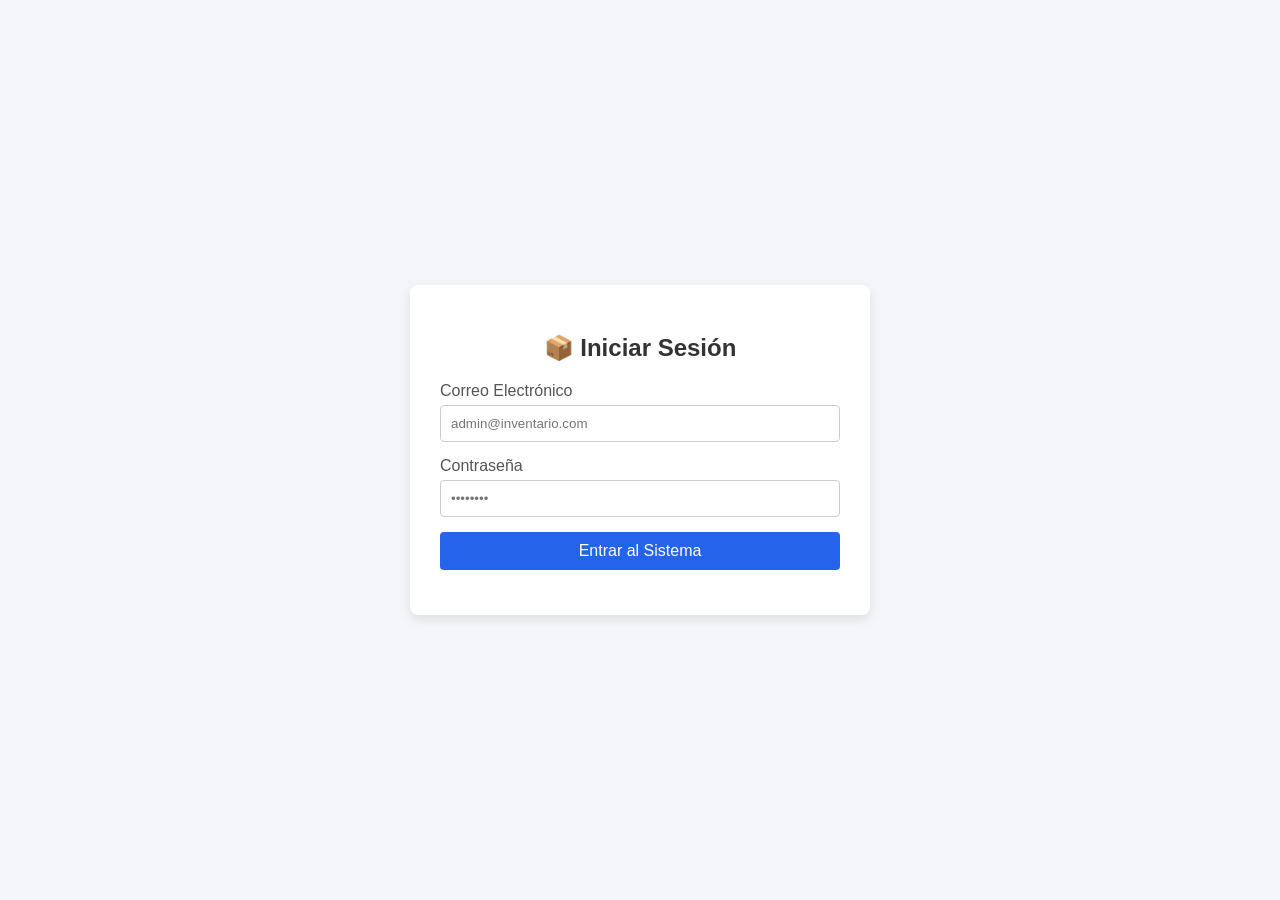
<file: index.html>
<!DOCTYPE html>
<html lang="es">
<head>
    <meta charset="UTF-8">
    <meta name="viewport" content="width=device-width, initial-scale=1.0">
    <title>Sistema de Inventario - Productos</title>
    <style>
        * { box-sizing: border-box; margin: 0; padding: 0; font-family: Arial, sans-serif; }
        body { display: flex; min-height: 100vh; background-color: #f4f6f9; }
        
        .sidebar { width: 250px; background-color: #1e293b; color: white; padding: 20px; display: flex; flex-direction: column; justify-content: space-between; }
        .sidebar h2 { font-size: 18px; margin-bottom: 30px; }
        .sidebar nav a { display: block; color: #94a3b8; text-decoration: none; padding: 10px; margin-bottom: 5px; border-radius: 5px; }
        .sidebar nav a.active { background-color: #334155; color: white; }
        
        .btn-logout { background-color: #dc2626; color: white; border: none; padding: 10px; border-radius: 5px; cursor: pointer; width: 100%; font-weight: bold; text-align: center; }
        .btn-logout:hover { background-color: #b91c1c; }

        .main-content { flex: 1; padding: 20px; overflow-y: auto; }
        .content-grid { display: flex; gap: 20px; flex-wrap: wrap; }
        .card { background: white; padding: 20px; border-radius: 8px; box-shadow: 0 2px 4px rgba(0,0,0,0.1); flex: 1; min-width: 320px; }
        
        .form-group { margin-bottom: 12px; }
        .form-group label { display: block; margin-bottom: 4px; color: #475569; font-size: 13px; font-weight: 600; }
        .form-group input, .form-group textarea { width: 100%; padding: 8px 10px; border: 1px solid #cbd5e1; border-radius: 4px; font-size: 14px; }
        
        .btn-primary { background-color: #2563eb; color: white; padding: 10px; border: none; border-radius: 4px; cursor: pointer; width: 100%; font-weight: bold; margin-top: 5px; }
        .btn-primary:hover { background-color: #1d4ed8; }
        .btn-danger { background-color: #dc2626; color: white; border: none; padding: 5px 10px; border-radius: 4px; cursor: pointer; font-size: 12px; }
        
        .table-container { overflow-x: auto; width: 100%; }
        table { width: 100%; border-collapse: collapse; margin-top: 10px; min-width: 600px; }
        th, td { padding: 10px; border-bottom: 1px solid #e2e8f0; text-align: left; font-size: 13px; }
        th { color: #64748b; font-weight: 600; }
        
        .admin-only { display: none; }
        .readonly-text { font-size: 13px; color: #94a3b8; }

        @media (max-width: 768px) {
            body { flex-direction: column; }
            .sidebar { width: 100%; height: auto; }
            .sidebar nav { display: flex; flex-wrap: wrap; gap: 10px; }
        }
    </style>
</head>
<body>

    <div class="sidebar">
        <div>
            <h2>📦 Inventario</h2>
            <nav>
                <a href="index.html" class="active">Productos</a>
                <a href="solicitudes.html">Solicitudes</a>
                <a href="reportes.html">Reportes</a>
            </nav>
        </div>
        <div>
            <button class="btn-logout" onclick="cerrarSesion()">Cerrar Sesión</button>
        </div>
    </div>

    <div class="main-content">
        <h1>📋 Gestión de Productos</h1>
        <br>
        <div class="content-grid">
            <!-- Formulario de nuevo producto (Visible solo para ADMIN) -->
            <div id="adminPanel" class="card admin-only">
                <h3>Nuevo Producto</h3>
                <form id="productoForm">
                    <div class="form-group">
                        <label>Nombre del Producto *</label>
                        <input type="text" id="nombre" required placeholder="Ej. Taladro percutor">
                    </div>
                    <div class="form-group">
                        <label>Descripción</label>
                        <textarea id="descripcion" placeholder="Detalles opcionales..."></textarea>
                    </div>
                    <div class="form-group">
                        <label>Categoría *</label>
                        <input type="text" id="categoria" required placeholder="Ej. Herramientas">
                    </div>
                    <div class="form-group">
                        <label>Cantidad / Stock *</label>
                        <input type="number" id="cantidad" min="0" required placeholder="Ej. 10">
                    </div>
                    <div class="form-group">
                        <label>Unidad de Medida *</label>
                        <input type="text" id="unidadMedida" required placeholder="Ej. Piezas, Litros, Kg">
                    </div>
                    <div class="form-group">
                        <label>Stock Mínimo *</label>
                        <input type="number" id="stockMinimo" min="0" required placeholder="Ej. 2">
                    </div>
                    <button type="submit" class="btn-primary">Guardar Producto</button>
                </form>
            </div>

            <!-- Tabla de productos -->
            <div class="card">
                <h3>Productos Registrados</h3>
                <div class="table-container">
                    <table>
                        <thead>
                            <tr>
                                <th>Nombre</th>
                                <th>Categoría</th>
                                <th>Stock</th>
                                <th>Unidad</th>
                                <th>Mín.</th>
                                <th>Acciones</th>
                            </tr>
                        </thead>
                        <tbody id="listaProductos">
                            <tr><td colspan="6" style="text-align:center; color:#94a3b8;">Cargando...</td></tr>
                        </tbody>
                    </table>
                </div>
            </div>
        </div>
    </div>

    <script>
        const API_URL = "https://inventario-backend-mojz.onrender.com";
        const token = localStorage.getItem("token");
        const rolUsuario = localStorage.getItem("rolUsuario") || "USER";

        if (!token) {
            window.location.href = "login.html";
        }

        if (rolUsuario === "ADMIN") {
            document.getElementById("adminPanel").style.display = "block";
        }

        document.addEventListener("DOMContentLoaded", () => {
            cargarProductos();
        });

        function cerrarSesion() {
            localStorage.clear();
            window.location.href = "login.html";
        }

        async function cargarProductos() {
            try {
                const res = await fetch(`${API_URL}/api/productos`, { headers: { 'Authorization': `Bearer ${token}` } });
                if (!res.ok) { if (res.status === 401) cerrarSesion(); return; }
                const productos = await res.json();
                const tbody = document.getElementById("listaProductos");
                
                if (productos.length === 0) {
                    tbody.innerHTML = `<tr><td colspan="6" style="text-align:center; color:#94a3b8;">No hay productos registrados.</td></tr>`;
                    return;
                }

                tbody.innerHTML = "";
                productos.forEach(p => {
                    const accion = rolUsuario === "ADMIN" 
                        ? `<button class="btn-danger" onclick="eliminarProducto('${p._id}')">Eliminar</button>` 
                        : `<span class="readonly-text">Lectura</span>`;

                    tbody.innerHTML += `
                        <tr>
                            <td><strong>${p.nombre}</strong><br><small style="color:#64748b;">${p.descripcion || ''}</small></td>
                            <td>${p.categoria}</td>
                            <td>${p.cantidad}</td>
                            <td>${p.unidadMedida}</td>
                            <td>${p.stockMinimo}</td>
                            <td>${accion}</td>
                        </tr>`;
                });
            } catch (err) { 
                console.error(err); 
            }
        }

        document.getElementById("productoForm")?.addEventListener("submit", async (e) => {
            e.preventDefault();
            if (rolUsuario !== "ADMIN") return;

            const nuevoProd = {
                nombre: document.getElementById("nombre").value.trim(),
                descripcion: document.getElementById("descripcion").value.trim(),
                categoria: document.getElementById("categoria").value.trim(),
                cantidad: Number(document.getElementById("cantidad").value),
                unidadMedida: document.getElementById("unidadMedida").value.trim(),
                stockMinimo: Number(document.getElementById("stockMinimo").value)
            };

            try {
                const res = await fetch(`${API_URL}/api/productos`, {
                    method: 'POST',
                    headers: { 'Content-Type': 'application/json', 'Authorization': `Bearer ${token}` },
                    body: JSON.stringify(nuevoProd)
                });

                const data = await res.json();

                if (res.ok) {
                    alert("¡Producto guardado exitosamente!");
                    document.getElementById("productoForm").reset();
                    cargarProductos();
                } else {
                    alert("Error: " + (data.mensaje || "No se pudo guardar el producto"));
                }
            } catch (err) {
                alert("Error de red: " + err.message);
            }
        });

        async function eliminarProducto(id) {
            if (rolUsuario !== "ADMIN") {
                alert("No tienes permisos para eliminar.");
                return;
            }
            if (!confirm("¿Deseas eliminar este producto?")) return;

            try {
                const res = await fetch(`${API_URL}/api/productos/${id}`, {
                    method: 'DELETE',
                    headers: { 'Authorization': `Bearer ${token}` }
                });

                if (res.ok) {
                    cargarProductos();
                } else {
                    const data = await res.json();
                    alert("Error al eliminar: " + (data.mensaje || "Desconocido"));
                }
            } catch (err) {
                alert("Error de red: " + err.message);
            }
        }
    </script>
</body>
</html>
</file>
